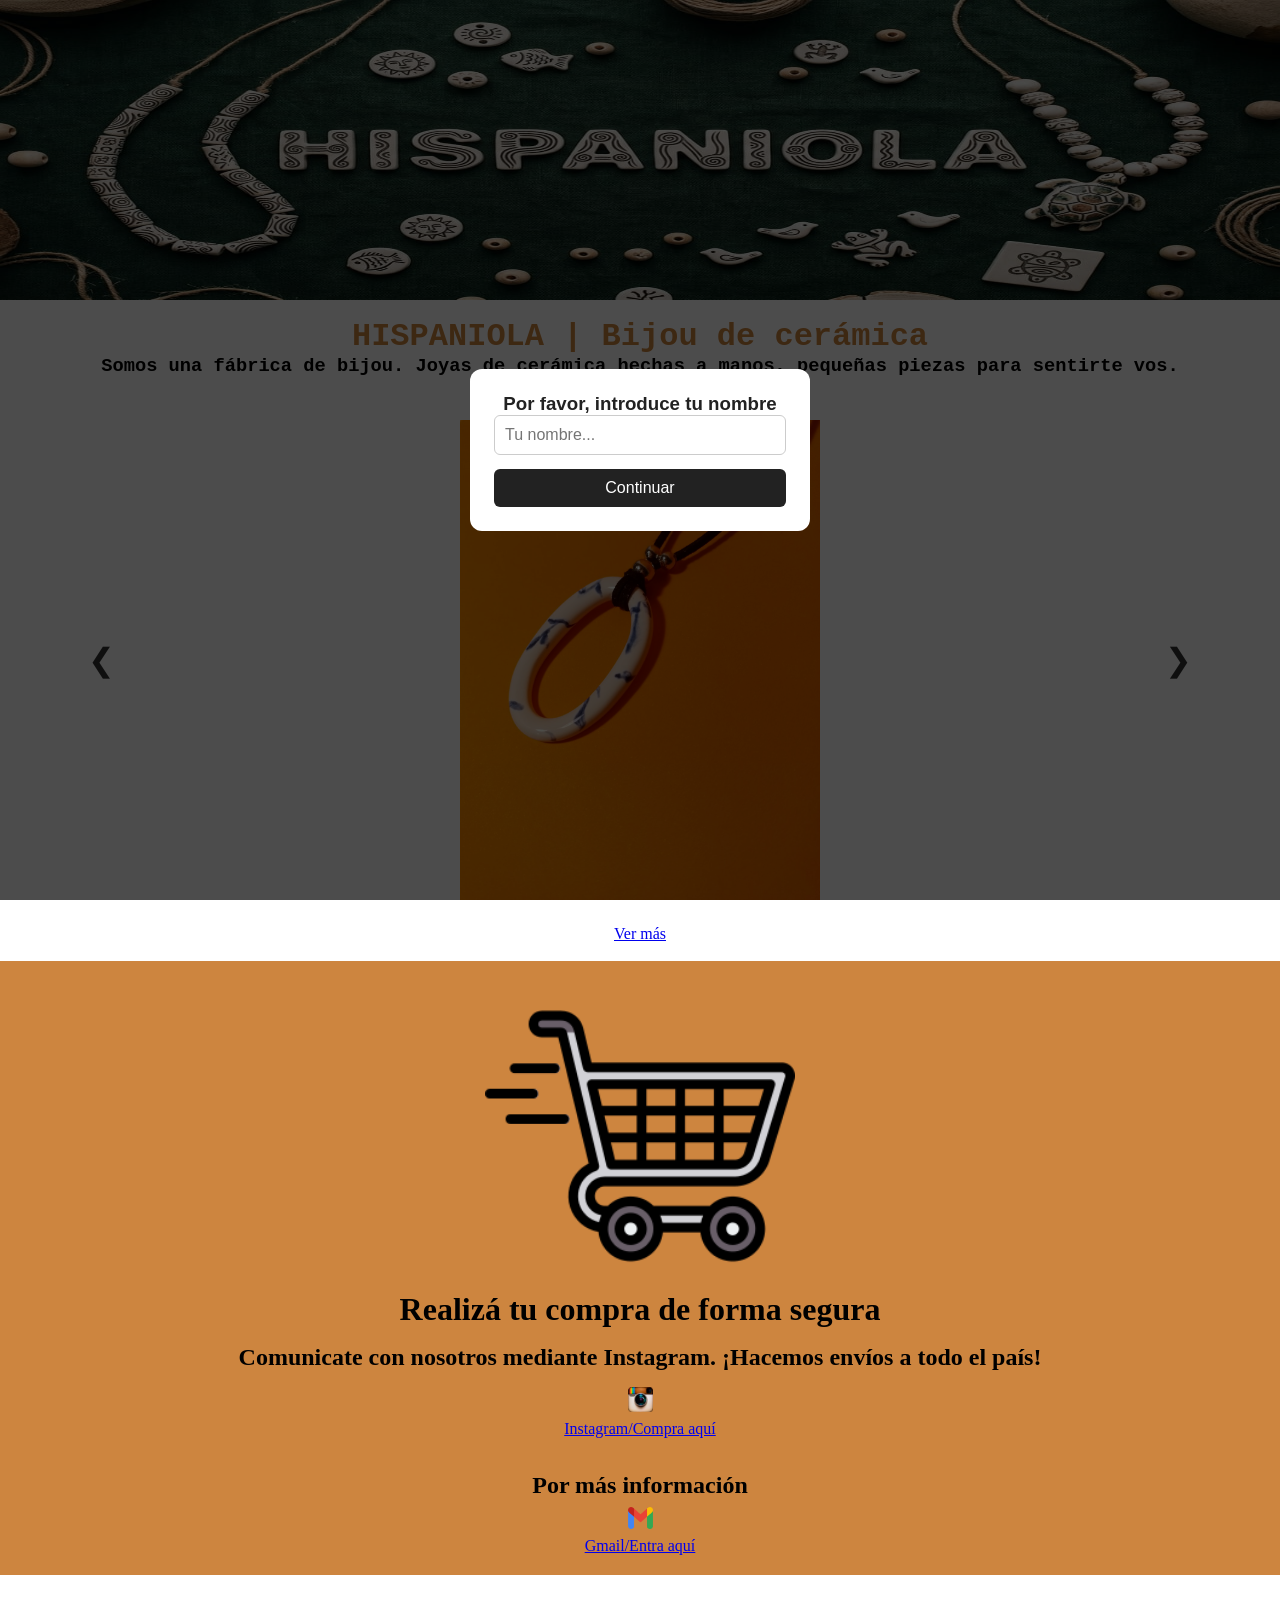
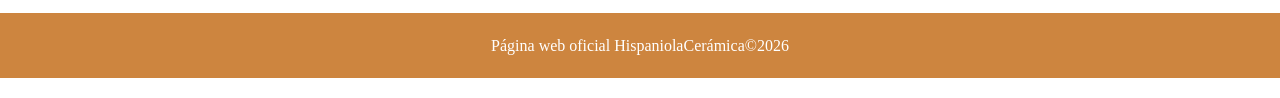
<file: index.html>
<!DOCTYPE html>
<html lang="es">
 <head>
  <meta name="viewport" content="width=device-width, initial-scale=1.0">
  <meta name="keywords" content="obras con arcilla, obras con cerámica, escultura argentina, escultura haitiana, arte">
  <meta charset="utf-8">
  <meta name="descripción" content="hispaniola (artística)">
  <meta name="autor" content="DorothyEustache">
  <link rel="stylesheet" href="estilo.css">
  <link rel="shortcut icon" href="foto artesanal/hispa logo.png" width="40%" height="40%"> 
  <!-- Enlaces dentro de <head> -->



 <title>Hispaniola Cerámica</title>
</head>
 <body>
  <div id="container">
   <header> 
      <img src="foto de/WhatsApp Image 2026-10-12 at 04.12.22 (2).jpeg" alt="Hispaniola" height="300">
      <br>
      <h1>HISPANIOLA | Bijou de cerámica</h1>
      <p><b><h3>Somos una fábrica de bijou. Joyas de cerámica hechas a manos, pequeñas piezas para sentirte vos.</h3></b></p>
        
      </header>          

      <div class="clearfix"></div>

<br>
  <div class="slider-container">
    <div class="slider" id="slider">
      <a href="foto artesanal/IMG-20260920-WA0003.jpg" data-fancybox="galeria">
      <img src="foto artesanal/IMG-20260920-WA0003.jpg" alt="foto1">
    </a>

      <a href="foto artesanal/IMG-20260920-WA0004.jpg" data-fancybox="galeria">
      <img src="foto artesanal/IMG-20260920-WA0004.jpg" alt="foto2">
    </a>

      <a href="foto artesanal/IMG-20260920-WA0005.jpg" data-fancybox="galeria">
      <img src="foto artesanal/IMG-20260920-WA0005.jpg" alt="foto3">
    </a>

      <a href="foto artesanal/IMG-20260920-WA0006.jpg" data-fancybox="galeria">
      <img src="foto artesanal/IMG-20260920-WA0006.jpg" alt="foto">
    </a>

      <a href="foto artesanal/IMG-20260920-WA0007.jpg" data-fancybox="galeria">
      <img src="foto artesanal/IMG-20260920-WA0007.jpg" alt="foto">
    </a>

  </div> 
    <button class="flecha izquierda" onclick="moverSlide(-1)">&#10094;</button>
    <button class="flecha derecha" onclick="moverSlide(1)">&#10095;</button>
  </div>

  <nav>
    <ul>
      <li>
        <a href="vermas.html">Ver más</a>
      </li>
    </ul>
  </nav>

    <br>
      <div class="clearfix"></div>
    
      <figure class="carrito">
       <img src="foto artesanal/foto panye.png" alt="foto" width="25%" height="25%">
       <figcaption>
       <h1>Realizá tu compra de forma segura</h1>
       <p><h2>Comunicate con nosotros mediante Instagram. ¡Hacemos envíos a todo el país!</h2></p>
       <img src="foto de/logo inst.png" alt="mail" width="25"><a href="https://www.instagram.com/la_hispaniola_?rpxt=MWZ3aDJyanFid2htZw== "target=_blank>Instagram/Compra aquí</a>
      <br>
      <h2>Por más información </h2>
       <img src="foto de/gmai..png" alt="mail" width="25"><a href="mailto:Hispaniolarte@gmail.com?subject=NECESITO%20SABERR"target=_blank>Gmail/Entra aquí</a>
      </figcaption>
      </figure>
   <br>
      <footer>       
        Página web oficial HispaniolaCerámica&copy;2026
      </footer>

<div id="modal-bienvenida" style="position: fixed; inset: 0; background: rgba(0,0,0,0.7); display: flex; align-items: center; justify-content: center; z-index: 9999;">
  <div style="background: #fff; padding: 24px; border-radius: 12px; width: 85%; max-width: 340px; text-align: center; font-family: sans-serif;">
    <h3 id="titulo-modal" style="margin-top: 0; color: #222;">Por favor, introduce tu nombre</h3>
    <input type="text" id="input-nombre" placeholder="Tu nombre..." style="width: 100%; padding: 10px; font-size: 16px; border: 1px solid #ccc; border-radius: 6px; box-sizing: border-box; margin-bottom: 14px;">
    <button id="btn-aceptar" style="width: 100%; padding: 10px; font-size: 16px; background: #222; color: #fff; border: none; border-radius: 6px; cursor: pointer;">Continuar</button>
  </div>
</div>

   
      <script defer src="script.js"></script>
   
    </body>
   </html>
</file>
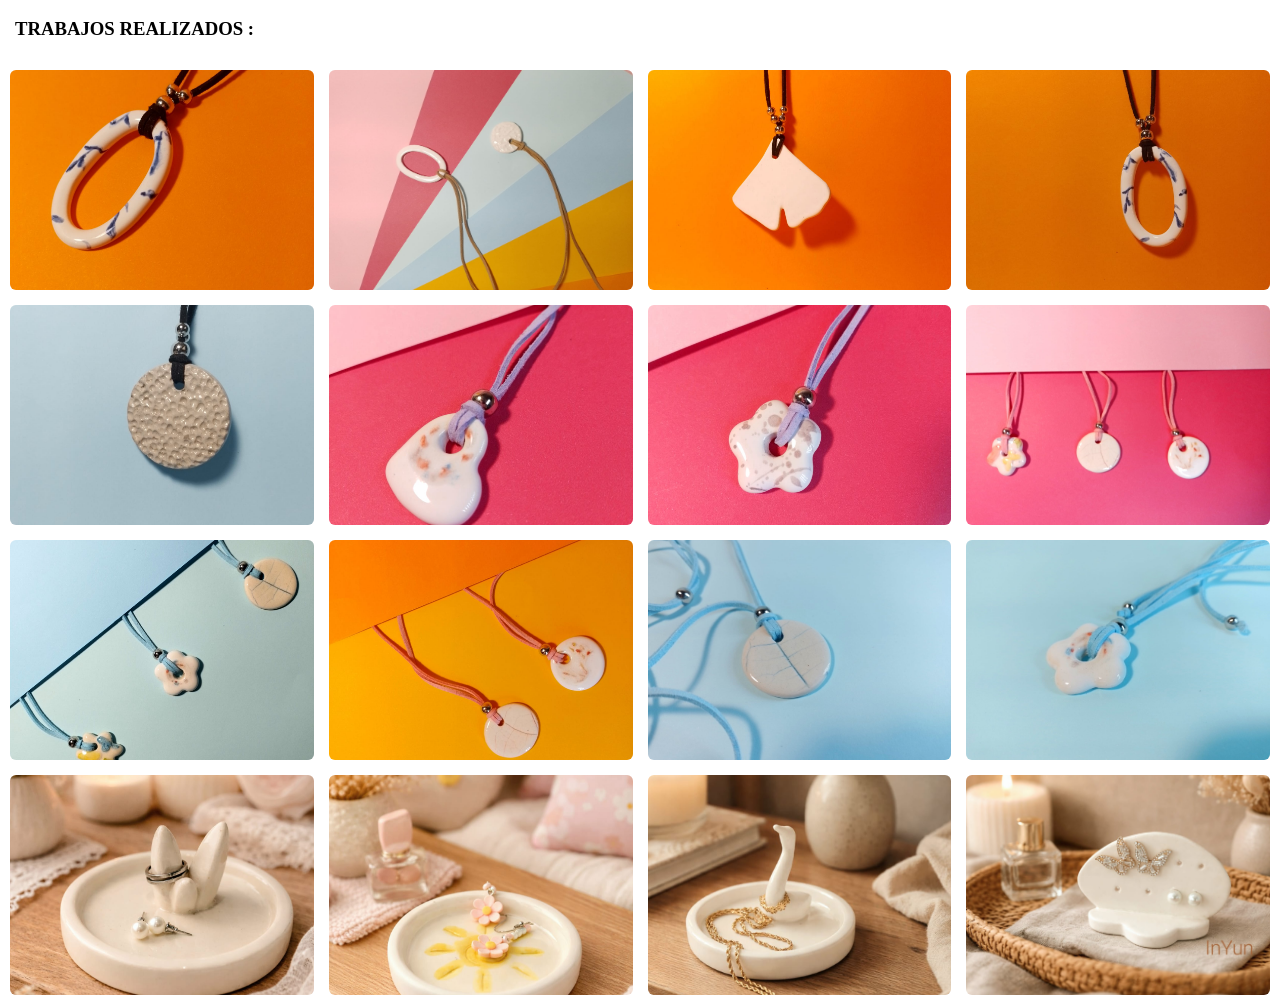
<file: vermas.html>
<!DOCTYPE html>
<html lang="es">
 <head>
  <meta name="viewport" content="width=device-width, initial-scale=1.0">
   <link rel="stylesheet" href="estilo.css">
  <link rel="shortcut icon" type="image/png" href="foto artesanal/hispa logo.png" >
  <title>Hispaniola</title>
</head>
 <body>
<br>
   <h3 class ="titulo-galeria"> TRABAJOS REALIZADOS :</h3>
  
    <div class="contenedor-grid">   
     <a href="foto artesanal/IMG-20260920-WA0003.jpg" data-fancybox="galeria">
      <img src="foto artesanal/IMG-20260920-WA0003.jpg" alt="foto" >
    </a>

  <a href="foto artesanal/IMG-20260920-WA0004.jpg" data-fancybox="galeria">
      <img src="foto artesanal/IMG-20260920-WA0004.jpg" alt="foto" >
    </a>

      <a href="foto artesanal/IMG-20260920-WA0005.jpg" data-fancybox="galeria" >
      <img src="foto artesanal/IMG-20260920-WA0005.jpg" alt="foto" >
    </a>

      <a href="foto artesanal/IMG-20260920-WA0006.jpg" data-fancybox="galeria">
      <img src="foto artesanal/IMG-20260920-WA0006.jpg" alt="foto" >
    </a>

      <a href="foto artesanal/IMG-20260920-WA0007.jpg" data-fancybox="galeria">
      <img src="foto artesanal/IMG-20260920-WA0007.jpg" alt="foto" >
    </a>

      <a href="foto artesanal/IMG-20260920-WA0008.jpg" data-fancybox="galeria">
      <img src="foto artesanal/IMG-20260920-WA0008.jpg" alt="foto" >
    </a>

      <a href="foto artesanal/IMG-20260920-WA0009.jpg" data-fancybox="galeria">
      <img src="foto artesanal/IMG-20260920-WA0009.jpg" alt="foto" >
    </a>

      <a href="foto artesanal/IMG-20260920-WA0010.jpg" data-fancybox="galeria">
      <img src="foto artesanal/IMG-20260920-WA0010.jpg" alt="foto" >
    </a>

      <a href="foto artesanal/IMG-20260920-WA0011.jpg" data-fancybox="galeria">
      <img src="foto artesanal/IMG-20260920-WA0011.jpg" alt="foto" >
    </a>

      <a href="foto artesanal/IMG-20260920-WA0012.jpg" data-fancybox="galeria">
      <img src="foto artesanal/IMG-20260920-WA0012.jpg" alt="foto" >
    </a>

      <a href="foto artesanal/IMG-20260920-WA0013.jpg" data-fancybox="galeria">
      <img src="foto artesanal/IMG-20260920-WA0013.jpg" alt="foto" >
    </a>

      <a href="foto artesanal/IMG-20260920-WA0014.jpg" data-fancybox="galeria">
      <img src="foto artesanal/IMG-20260920-WA0014.jpg" alt="foto" >
    </a>

      <a href="foto artesanal/IMG-20260920-WA0015.jpg" data-fancybox="galeria">
      <img src="foto artesanal/IMG-20260920-WA0015.jpg" alt="foto" >
    </a>

      <a href="foto artesanal/IMG-20260920-WA0016.jpg" data-fancybox="galeria">
      <img src="foto artesanal/IMG-20260920-WA0016.jpg" alt="foto" >
    </a>

      <a href="foto artesanal/IMG-20260920-WA0017.jpg" data-fancybox="galeria">
      <img src="foto artesanal/IMG-20260920-WA0017.jpg" alt="foto">
    </a>

      <a href="foto artesanal/IMG-20260920-WA0018.jpg" data-fancybox="galeria">
      <img src="foto artesanal/IMG-20260920-WA0018.jpg" alt="foto" >
      </a>

  </div>
</file>
<file: estilo.css>
*{
    margin: 0px;
    padding: 0px;
    box-sizing: border-box;
}


body{
 display: block;
 width: 100%;
 cursor: all-scroll;
}

header h1{
    text-align: center;
    color: peru;
    font-family: 'Courier New', Courier, monospace;
}

header img{
    display: block;
    width: 100%;
}

header h3{
text-align: center;
font-family:courier, serif;
}

.slider-container {
    width: 90%;
    max-width: 700%;
    overflow: hidden;
    position: relative;
    margin: 25px auto;
    height: 480px;
    border: none;
    background-color: none;
}

.slider {
    display: flex;
    width: 100%;
    height: 100%;
    transistion: transform 0.4s ease-in-out;
    cursor: grab;
}

.slider img {
    width: 100%;
    flex-shrink: 0;
    pointer-events: none;
    height: 100%;
    object-fit: contain;
    
}

.slider a {
    width: 100%;
    height: 100%;
    flex-shrink: 0;
    display: block
}

.flecha {
  position: absolute;   /* Saca los botones de abajo y los sube encima de la foto */
  top: 50%;             /* Los centra verticalmente a la mitad de la imagen */
  transform: translateY(-50%);
  background: transparent; /* Borra el fondo gris de botón viejo */
  color: #333;       /* Cambia el color de la flecha a un gris oscuro elegante */
  border: none;         /* Elimina el borde cuadrado de la caja */
  font-size: 32px;      /* Hace la flecha más grande y fácil de tocar */
  cursor: pointer;
  z-index: 10;          /* Obliga a la flecha a flotar por encima de la imagen */
  padding: 6px 14px;
  border-radius: 50%;;
}

.izquierda {
     left: 15px;}
.derecha {
     right: 15px;}

/* 2. UBICACIÓN IZQUIERDA */
.izquierda {
  left: 10px;           /* Separa la flecha del borde izquierdo de la foto */
}

/* 3. UBICACIÓN DERECHA */
.derecha {
  right: 10px;          /* Separa la flecha del borde derecho de la foto */
}
.flecha:over {
background-color: rgba(0, 0, 0, 0.5)
color: white;
  border: none;
  font-size: 24px;
  padding: 12px 16px;
  cursor: pointer;
  border-radius: 5px;
  transition: background-color 0.3s;
  z-index: 10;
}

.flecha:hover {
  background-color: rgba(0, 0, 0, 0.8);
}

.izquierda { left: 10px; }
.derecha { right: 10px; }


footer{
    text-align: center;
    background-color: peru;
    text-decoration-color: white;
    color: white;
    height: auto
    min-height: 50px;
    padding: 20px 0;
    line-height: 25px;
    margin: 20px auto;
    
}

nav{
    text-align: center;
}

.contenedor-galeria{
    display: grid;
    grid-template-colums: repeat(4, 1fr);
    justify-content: ;
    gap: 20px;
    padding: 40px 20px;
}

.carrito{
    background-color: peru;
    padding: 20px;
}
.carrito figcaption{
    display: flex;
    flex-direction: column;
    gap: 8px;
    align-items: center;

}
.carrito img{
    display: flex;
    margin-left: auto;
    margin-right: auto;
}

.titulo-galeria{
    text-align: left;
    margin-left: 15px;
    margin-bottom: 20px;
    width: auto;
    }
    

.contenedor-grid {
  display: grid;
  grid-template-columns: repeat(4, 1fr); 
  gap: 15px;                             /* Espacio limpio entre las fotos */
  padding: 10px;                    /* Más espacio libre respecto a los bordes */
  max-width: 220%;
  margin: 0 auto;                        /* Centra el bloque de fotos en la pantalla */
}
/* Controla que las fotos sean del mismo tamaño y no se deformen */
.contenedor-grid a img {
  width: 100%;
  height: 220px;                         /* Tamaño controlado (no grande) */
  object-fit: cover;                     /* Ajuste limpio sin estirar la imagen */
  border-radius: 6px;                    /* Bordes suavemente redondeados */
  display: block;
}

/* Vista para celulares (pasa a 2 columnas para que no queden minúsculas) */
@media (max-width: 768px) {
  .contenedor-grid {
    grid-template-columns: repeat(2, 1fr);
  }
}    
@media (max-width: 480px) {
  .contenedor-grid {
    grid-template-columns: 1fr;
  }
}
</file>
